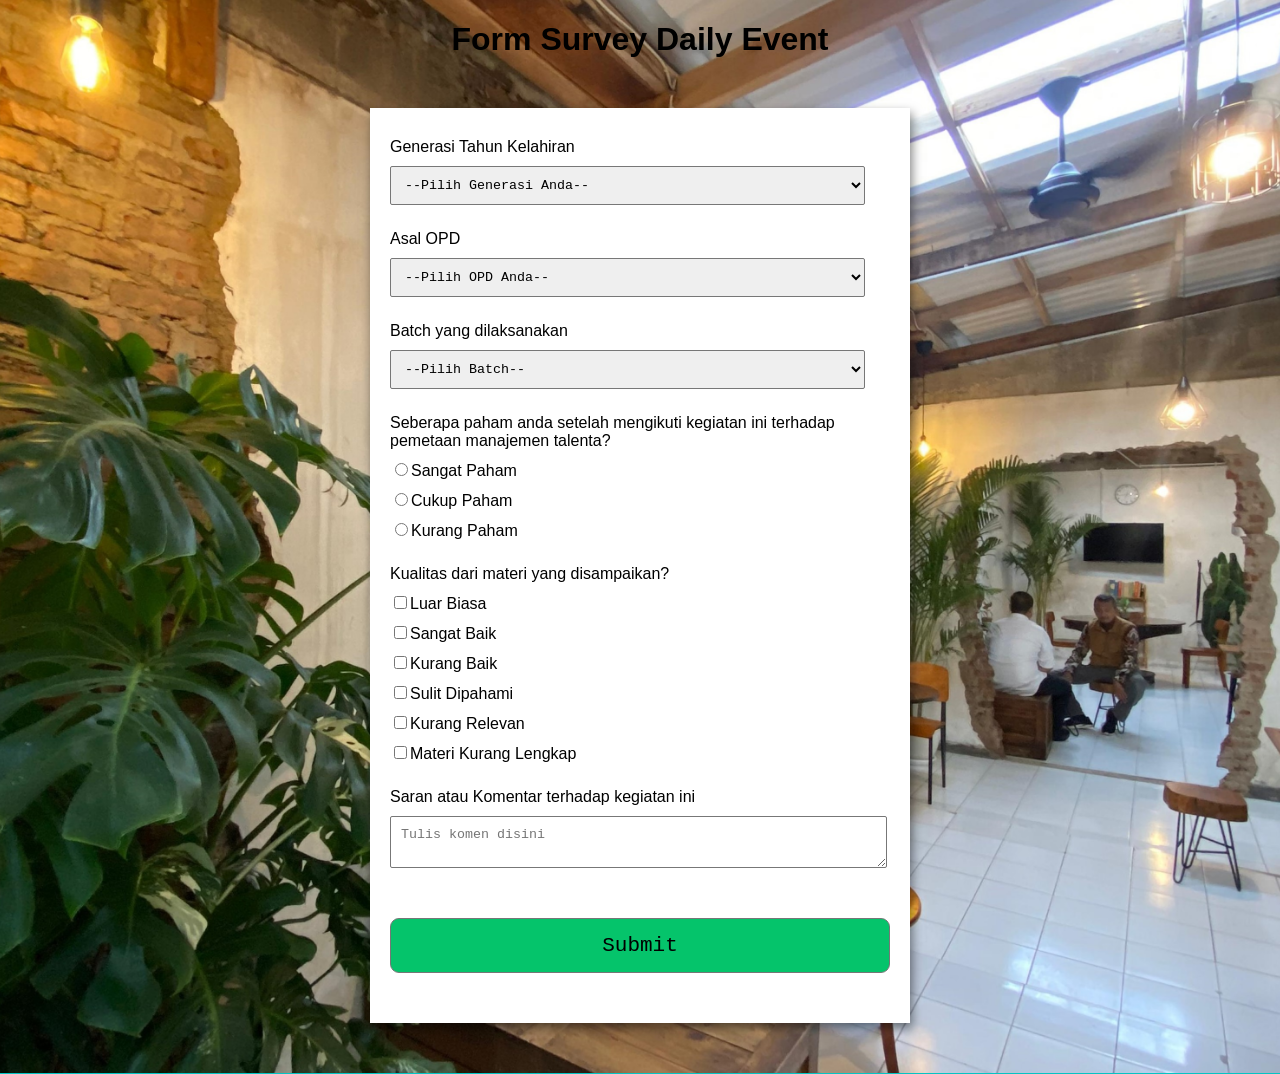
<file: index.html>
<!DOCTYPE html>
<html>
<head>
    <link rel="stylesheet" href="main.css"> 
</head>
<body>
    <h1>Form Survey Daily Event</h1>
    <form id="surveyForm" onsubmit="return handleSubmit(event)">
             <div class="form-control">
              <label for="age" id="label-age">Generasi Tahun Kelahiran</label>
              <select name="age" id="age">
                <option value="" disabled selected>--Pilih Generasi Anda--</option>
                <option value="Baby Boomer">Baby Boomer (1946-1964)</option>
                <option value="Generasi X">Generasi X (1965-1980)</option>
                <option value="Generasi Y">Generasi Y (1981-1996)</option>
                <option value="Generasi Z">Generasi Z (1997-2012)</option>
              </select>
            </div>
        <div class="form-control">
            <label for="role" id="label-role">Asal OPD</label>
            <select name="role" id="role">
                <option value="" disabled selected>--Pilih OPD Anda--</option>
                <option value="Badan Kepegawaian Daerah">Badan Kepegawaian Daerah</option>
                <option value="Bappeda">Bappeda</option>
                <option value="Biro Organisasi">Biro Organisasi</option>
                <option value="DKPP">DKPP</option>
                <option value="Sekretariat Daerah">Sekretariat Daerah</option>
            </select>
        </div>
        <div class="form-control">
            <label for="batch" id="label-batch">Batch yang dilaksanakan</label>
            <select name="batch" id="batch">
                <option value="" disabled selected>--Pilih Batch--</option>
                <option value="Batch 1">Batch 1</option>
                <option value="Batch 2">Batch 2</option>
                <option value="Batch 3">Batch 3</option>
                <option value="Batch 4">Batch 4</option>
                <option value="Batch 5">Batch 5</option>
                <option value="Batch 6">Batch 6</option>
                <option value="Batch 7">Batch 7</option>
                <option value="Batch 8">Batch 8</option>
                <option value="Batch 9">Batch 9</option>
                <option value="Batch 10">Batch 10</option>
                <option value="Batch 11">Batch 11</option>
                <option value="Batch 12">Batch 12</option>
                <option value="Batch 13">Batch 13</option>
                <option value="Batch 14">Batch 14</option>
                <option value="Batch 15">Batch 15</option>
                <option value="Batch 16">Batch 16</option>
                <option value="Batch 17">Batch 17</option>
                <option value="Batch 18">Batch 18</option>
                <option value="Batch 19">Batch 19</option>
                <option value="Batch 20">Batch 20</option>
                <option value="Batch 21">Batch 21</option>
                <option value="Batch 22">Batch 22</option>
                <option value="Batch 23">Batch 23</option>
                <option value="Batch 24">Batch 24</option>
                <option value="Batch 25">Batch 25</option>
                <option value="Batch 26">Batch 26</option>
                <option value="Batch 27">Batch 27</option>
                <option value="Batch 28">Batch 28</option>
                <option value="Batch 29">Batch 29</option>
                <option value="Batch 30">Batch 30</option>
            </select>
        </div>
        <div class="form-control">
            <label>Seberapa paham anda setelah mengikuti kegiatan ini terhadap pemetaan manajemen talenta?</label>
            <label for="recommed-1">
                <input type="radio" id="recommed-1" name="recommed" value="Sangat Paham">Sangat Paham
            </label>
            <label for="recommed-2">
                <input type="radio" id="recommed-2" name="recommed" value="Cukup Paham">Cukup Paham
            </label>
            <label for="recommed-3">
                <input type="radio" id="recommed-3" name="recommed" value="Kurang Paham">Kurang Paham
            </label>
        </div>
        <div class="form-control">
            <label>Kualitas dari materi yang disampaikan?</label>
            <label for="inp-1">
                <input type="checkbox" name="inp" value="Luar Biasa">Luar Biasa
            </label>
            <label for="inp-2">
                <input type="checkbox" name="inp" value="Sangat Baik">Sangat Baik
            </label>
            <label for="inp-3">
                <input type="checkbox" name="inp" value="Kurang Baik">Kurang Baik
            </label>
            <label for="inp-4">
                <input type="checkbox" name="inp" value="Sulit Dipahami">Sulit Dipahami
            </label>
            <label for="inp-5">
                <input type="checkbox" name="inp" value="Kurang Relevan">Kurang Relevan
            </label>
            <label for="inp-6">
                <input type="checkbox" name="inp" value="Materi Kurang Lengkap">Materi Kurang Lengkap
            </label>
        </div>
        <div class="form-control">
            <label for="comment">Saran atau Komentar terhadap kegiatan ini</label>
            <textarea name="comment" id="comment" placeholder="Tulis komen disini"></textarea>
        </div>
        <!-- Submit Button -->
        <button type="submit" value="submit"><span>Submit</span></button>
    </form>

    <script>
        const GOOGLE_SCRIPT_URL = 'https://script.google.com/macros/s/AKfycbxKY_tkOAx2s13-y_bDNUAFdYhXp4llBL1J5V0AzMxbB8npQeXSWuE1Sd6r_P0JHTdu/exec';

        function handleSubmit(e) {
            e.preventDefault();

            const button = document.querySelector('button[type="submit"]');
            const buttonText = button.querySelector('span');
            const form = document.getElementById('surveyForm');
            const formData = new FormData(form);

            button.classList.add('loading');
            buttonText.textContent = 'Mengirim...';

            fetch(GOOGLE_SCRIPT_URL, {
                method: 'POST',
                body: new URLSearchParams(formData)
            })
            .then(response => response.text())
            .then(() => {
                window.location.href = 'thankyou.html';
            })
            .catch(() => {
                button.classList.remove('loading');
                buttonText.textContent = 'Submit';
                alert('Gagal mengirim. Cek URL Apps Script atau jaringan Anda.');
            });

            return false;
        }
    </script>
</body>
</html>
</file>
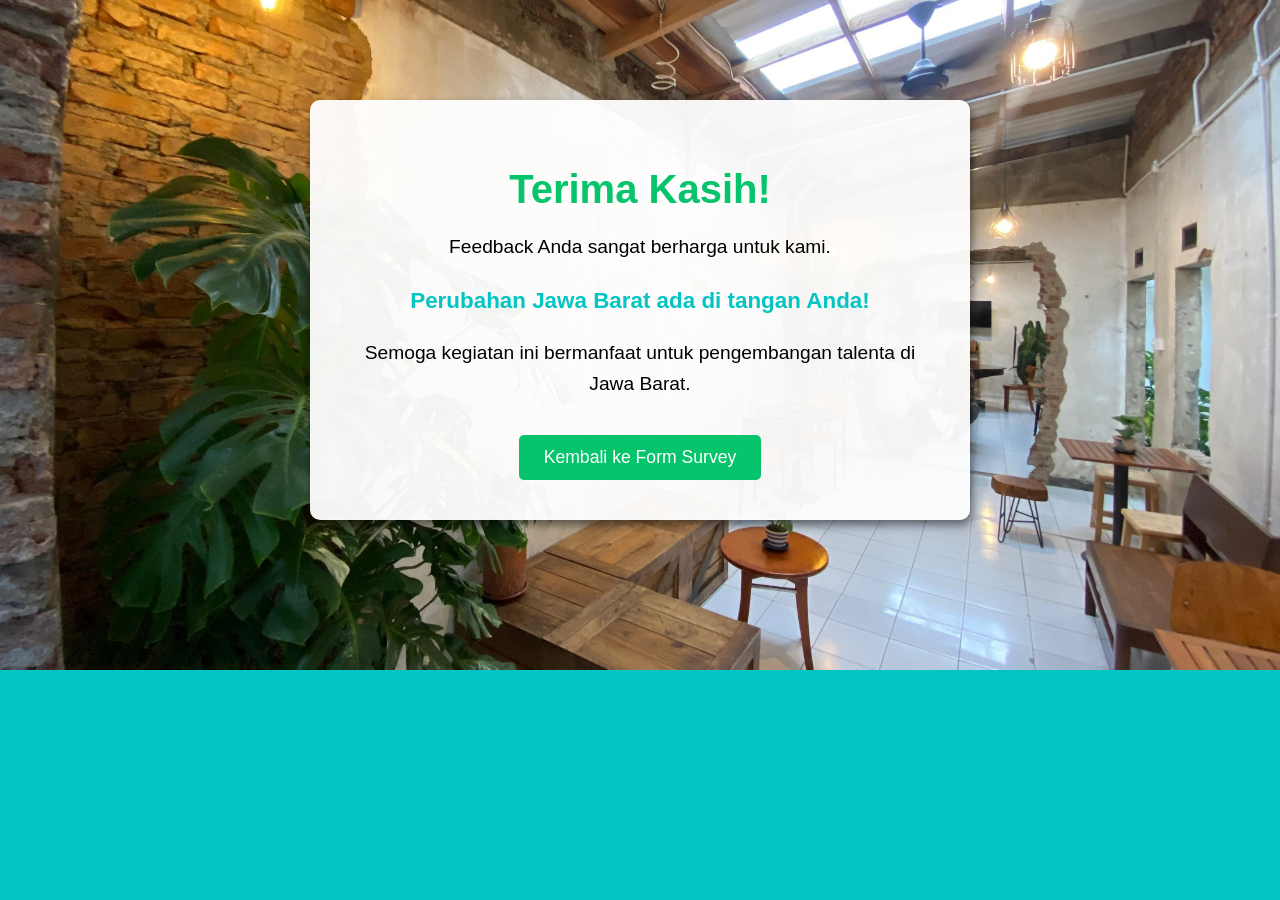
<file: thankyou.html>
<!DOCTYPE html>
<html>
<head>
    <link rel="stylesheet" href="main.css">
    <title>Terima Kasih - Survey Daily Event</title>
</head>
<body>
    <div class="thankyou-container">
        <h1>Terima Kasih!</h1>
        <p>Feedback Anda sangat berharga untuk kami.</p>
        <p class="highlight">Perubahan Jawa Barat ada di tangan Anda!</p>
        <p>Semoga kegiatan ini bermanfaat untuk pengembangan talenta di Jawa Barat.</p>
        <a href="index.html" class="back-link">Kembali ke Form Survey</a>
    </div>
</body>
</html>
</file>
<file: main.css>
/* Styling the Body element */
body {
    background-image: url('Rustic.jpg');
    background-size: cover;
    background-repeat: no-repeat;
    background-position: center;
    background-color: #05c4c4;
    font-family: Arial, sans-serif;
    text-align: center;
}

/* Responsive untuk mobile */
@media (max-width: 768px) {
    body {
        background-size: contain;
        background-attachment: scroll;
    }
}
/* Styling the Form */
form {
    background-color: #ffffff;
    max-width: 500px;
    margin: 50px auto;
    padding: 30px 20px;
    box-shadow: 2px 5px 10px rgba(0, 0, 0, 0.5);
}
/* Styling .form-control */
.form-control {
    text-align: left;
    margin-bottom: 25px;
}
/* Styling .form-control label */
.form-control label {
    display: block;
    margin-bottom: 10px;
}
/* Styling .form-control input, select, textarea */
.form-control input,
.form-control select,
.form-control textarea {
    border: 1px solid #777;
    border-radius: 2px;
    font-family: monospace;
    padding: 10px;
    display: block;
    width: 95%;
}
/* Styling Radio button and Checkbox */
.form-control input[type="radio"],
.form-control input[type="checkbox"] {
    display: inline-block;
    width: auto;
}
/* Styling Button */
button {
    background-color: #05c46b;
    border: 1px solid #777;
    border-radius: 9px;
    font-family: monospace;
    font-size: 21px;
    display: block;
    width: 100%;
    margin-top: 50px;
    margin-bottom: 20px;
    padding: 15px;
    cursor: pointer;
    transition: all 0.2s ease;
    position: relative;
    overflow: hidden;
}

button:hover {
    background-color: #04a55a;
    transform: translateY(-2px);
    box-shadow: 0 5px 15px rgba(5, 196, 107, 0.4);
}

button:active {
    transform: translateY(1px);
    box-shadow: 0 2px 8px rgba(5, 196, 107, 0.3);
}

button.loading {
    pointer-events: none;
    position: relative;
}

button.loading::after {
    content: "";
    position: absolute;
    width: 20px;
    height: 20px;
    margin: auto;
    border: 2px solid #ffffff;
    border-top: 2px solid transparent;
    border-radius: 50%;
    animation: spin 0.9s linear infinite;
    top: 50%;
    left: 50%;
    transform: translate(-50%, -50%);
}

button.loading span {
    opacity: 0;
}

@keyframes spin {
    0% { transform: translate(-50%, -50%) rotate(0deg); }
    100% { transform: translate(-50%, -50%) rotate(360deg); }
}

/* Styling Thank You Page */
.thankyou-container {
    background-color: rgba(255, 255, 255, 0.95);
    max-width: 600px;
    margin: 100px auto;
    padding: 40px 30px;
    box-shadow: 2px 5px 10px rgba(0, 0, 0, 0.5);
    border-radius: 10px;
}

.thankyou-container h1 {
    color: #05c46b;
    margin-bottom: 20px;
    font-size: 2.5em;
}

.thankyou-container p {
    font-size: 1.2em;
    line-height: 1.6;
    margin-bottom: 15px;
}

.thankyou-container .highlight {
    color: #05c4c4;
    font-weight: bold;
    font-size: 1.4em;
    margin: 20px 0;
}

.back-link {
    display: inline-block;
    background-color: #05c46b;
    color: white;
    padding: 12px 25px;
    text-decoration: none;
    border-radius: 5px;
    margin-top: 20px;
    font-size: 1.1em;
    transition: background-color 0.3s;
}

.back-link:hover {
    background-color: #04a55a;
}
</file>
